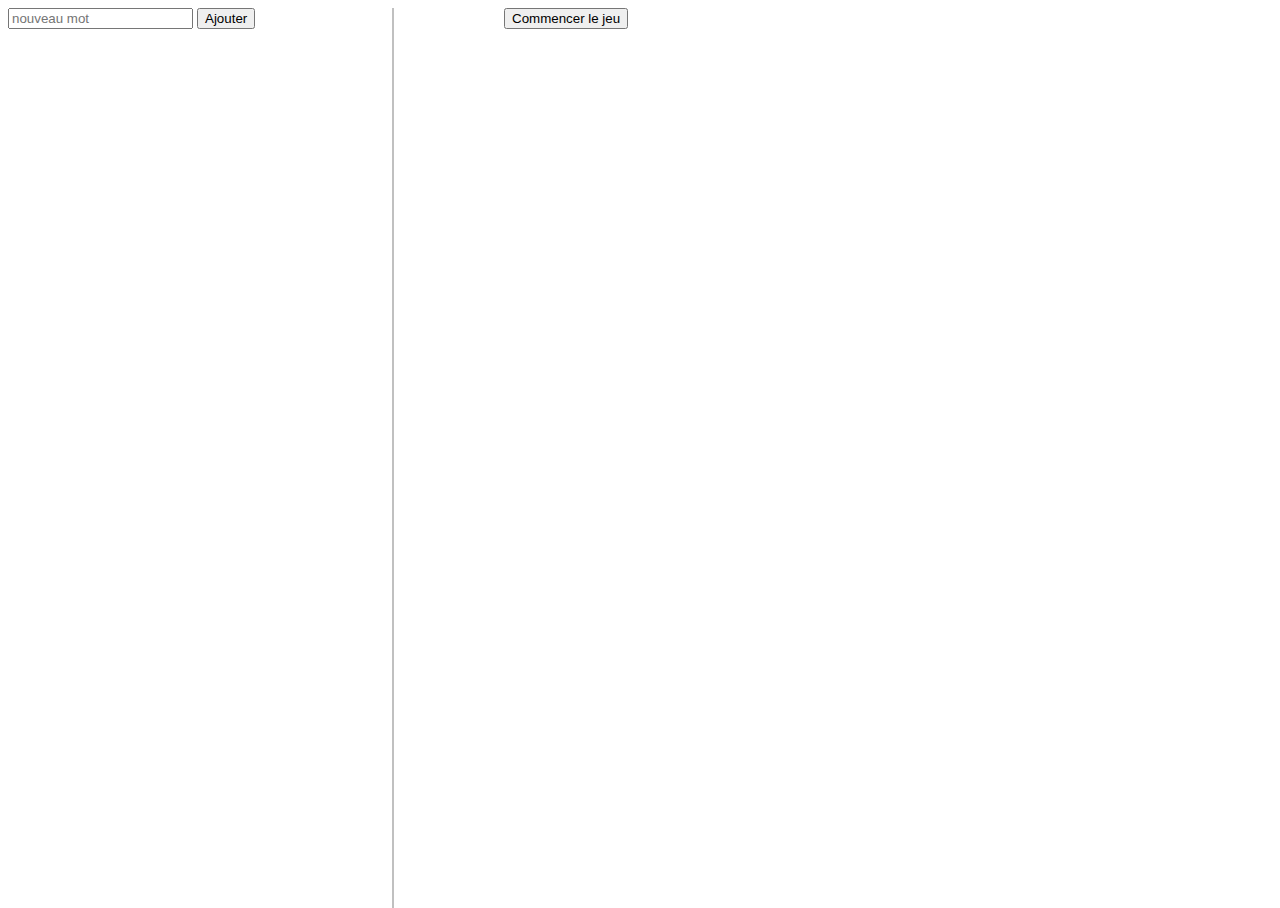
<file: pendu/index.html>
<!DOCTYPE html>
<html lang="en">
    <head>
        <meta charset="UTF-8">
        <title>Le pendu</title>
        <style>
            .ajout{
                float: left;
                width: 30vw;
                height: 100vh;
                border-right: 2px solid silver;
                margin-right: 2vw
            }

            .game{
                float: right;
                width: 60vw
            }

            pre{
                width: 15vw;
                height: 10vw;
                background-color: black;
                color: lime
            }

            .clavier{
                width: 100%;
                text-align: center;
                float: left;
                margin-top: 5vh
            }

            .clavier button{
                width: 40px;
            }
            
            .mot{
                display: block;
                margin: 20vh 0;
                width: 100%
            }
            
            .hint{
                border-bottom: 2px solid black;
                margin-left: 10px;
                width: 5vw;
                float: left;
                text-align: center;
                font-size: 5vh;
                height: 6vh
            }
            
            .displayit{
                display: none
            }
        </style>
        <script src="jquery-3.2.1.js"></script>
        <script src="app.js"></script>
    </head>
    <body>
        <section class="ajout">
            <input type="text" placeholder="nouveau mot" name="mot">
            <button>Ajouter</button>
        </section>
        <section class="game">
            <button class="begin">Commencer le jeu</button>
            <pre class="displayit">
   ,==========Y===
   ||  /      |
   || /       |
   ||/        <span class="displayit">O</span>
   ||        <span class="displayit">/</span><span class="displayit">|</span><span class="displayit">\</span>
   ||        <span class="displayit">/</span> <span class="displayit">\</span>
   ||       <span class="displayit">&ang;</span>  <span class="displayit">&ang;</span>
  /||
 //||
============______________
</pre>
            <div class="mot"></div>
            <div class="clavier displayit">
                <button class="a">A</button>
                <button class="z">Z</button>
                <button class="e">E</button>
                <button class="r">R</button>
                <button class="t">T</button>
                <button class="y">Y</button>
                <button class="u">U</button>
                <button class="i">I</button>
                <button class="o">O</button>
                <button class="p">P</button><br>
                <button class="q">Q</button>
                <button class="s">S</button>
                <button class="d">D</button>
                <button class="f">F</button>
                <button class="g">G</button>
                <button class="h">H</button>
                <button class="j">J</button>
                <button class="k">K</button>
                <button class="l">L</button>
                <button class="m">M</button><br>
                <button class="w">W</button>
                <button class="x">X</button>
                <button class="c">C</button>
                <button class="v">V</button>
                <button class="b">B</button>
                <button class="n">N</button>
            </div>
        </section>
    </body>
</html>
</file>
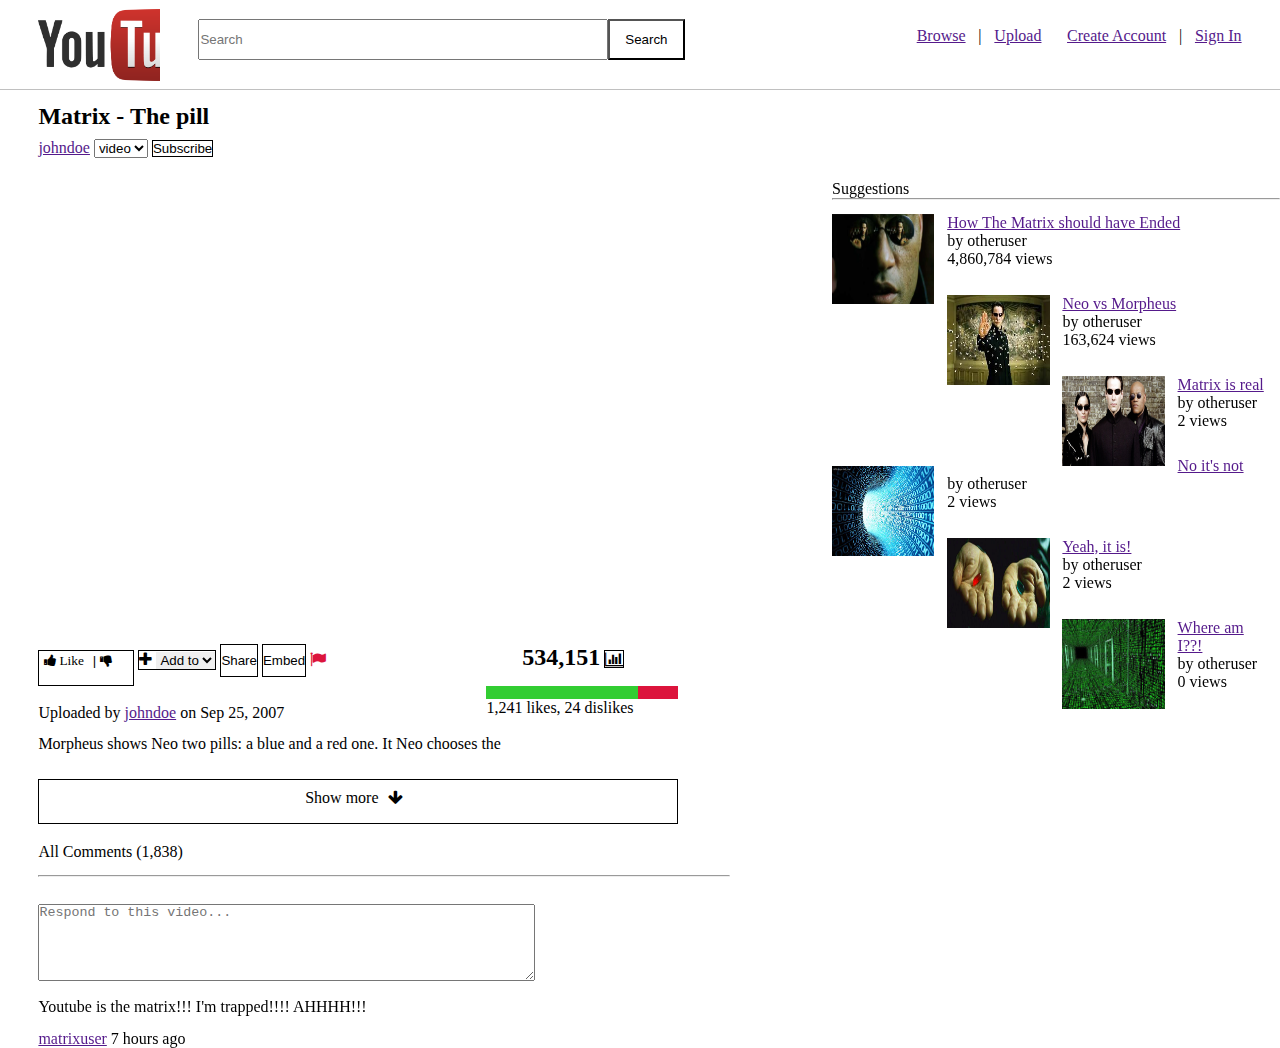
<file: 01 w/wirefram.html>
<!DOCTYPE html>
<html lang="en">
    <head>
        <meta charset="UTF-8">
        <link rel="stylesheet" href="style.css">

        <link rel="stylesheet" href="font-awesome-4.7.0/css/font-awesome.min.css">

        <title>Wirefram03</title>
    </head>
    <body>
        <header>
            <div class="logo"></div>
            <div class="search"><input type="text" placeholder="Search"><input type="submit" value="Search"></div>
            <nav>
                <ul>
                    <li><a href="">Browse</a>&#124;</li>
                    <li><a href="">Upload</a></li>
                    <li><a href="">Create Account</a>&#124;</li>
                    <li><a href="">Sign In</a></li>
                </ul>
            </nav>
        </header>

        <section class="gauche">

            <article class="video">
                <h1>Matrix - The pill</h1>
                <span class="fcom">
                    <a href="">johndoe</a>
                    <select name="" id="vid">
                        <option value="">video</option>
                        <option value="">video</option>
                        <option value="">video</option>
                        <option value="">video</option>
                        <option value="">video</option>
                        <option value="">video</option>
                        <option value="">video</option>
                        <option value="">video</option>
                        <option value="">video</option>
                    </select>

                    <input type="submit" value="Subscribe">
                </span>
                <!--debut de la video-->
                <iframe src="https://www.youtube.com/embed/zE7PKRjrid4" frameborder="0" allowfullscreen></iframe>

                <div class="like">
                    <button class="up"><i class="fa fa-thumbs-up"> Like</i></button>

                    <button class="down">&#124; <i class="fa fa-thumbs-down"></i></button>
                </div>
                <div class="fa fa-plus fa-1.2x">
                    <select name="" id="add">
                        <option value="" >Add to</option>
                        <option value=""></option>
                        <option value=""></option>
                    </select>
                </div>

                <input type="submit" value="Share">

                <input type="submit" value="Embed">

                <button class="fa fa-flag"></button>


                <span class="vus">534,151</span>
                <button class="fa fa-bar-chart"></button>

                <span class="sbar">Uploaded by <a href="">johndoe</a> on Sep 25, 2007</span>

                <div class="ratio">
                    <div>
                        <div class="vert"></div>
                    </div>

                    <span>1,241 likes, 24 dislikes</span>
                </div>
                <div class="descr">
                    <p>Morpheus shows Neo two pills: a blue and a red one. It Neo chooses the</p>

                    <div>Show more<i class="fa fa-arrow-down fa-0.8x"></i></div>
                </div>
            </article>


            <article class="comment">
                <p>All Comments (1,838)</p>
                <hr>
                <textarea name="" id="" cols="60" rows="5" placeholder="Respond to this video..."></textarea>
                <div>
                    <span>
                        Youtube is the matrix!!!  I'm trapped!!!! AHHHH!!!
                    </span>

                    <span>
                        <a href="">matrixuser</a>
                        7 hours ago
                    </span>
                </div>
            </article>

        </section>

        <section class="droite">
            <span>Suggestions</span>
            <hr>
            <div><img src="image1.png" alt=""> <a href="">How The Matrix should have Ended</a> <p>by otheruser<br>4,860,784 views</p></div>
            <div><img src="image2.png" alt=""> <a href="">Neo vs Morpheus</a> <p>by otheruser<br>163,624 views</p></div>
            <div><img src="image3.png" alt=""> <a href="">Matrix is real</a> <p>by otheruser<br>2 views</p></div>
            <div><img src="image4.png" alt=""> <a href="">No it's not</a>  <p>by otheruser<br>2 views</p></div>
            <div><img src="image5.png" alt=""> <a href="">Yeah, it is!</a>  <p>by otheruser<br>2 views</p></div>
            <div><img src="couloir.png" alt=""> <a href="">Where am I??!</a> <p>by otheruser<br></p>0 views</div>
        </section>

    </body>
</html>
</file>
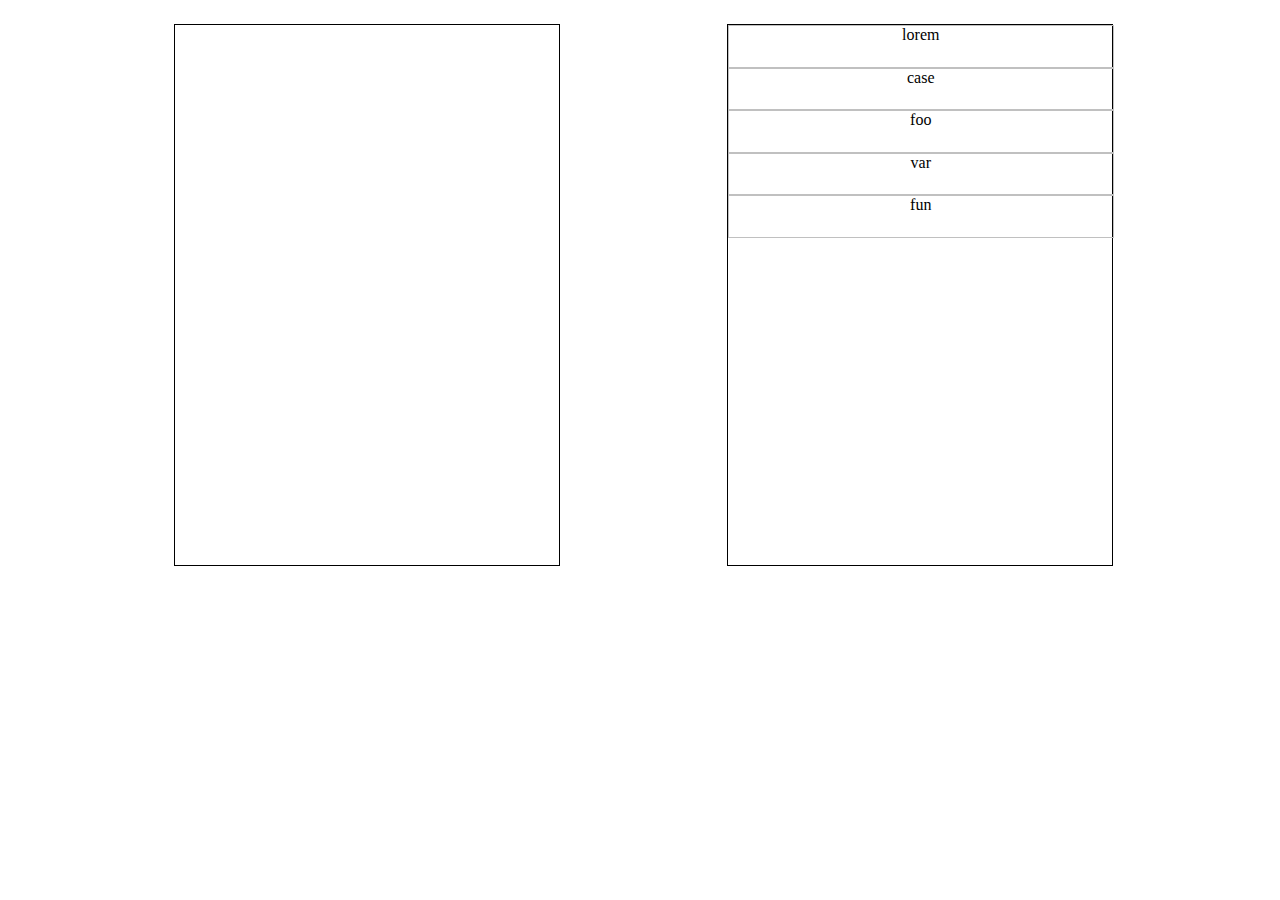
<file: list_2/exo2.html>
<!DOCTYPE html>
<html lang="en">
    <head>
        <meta charset="UTF-8">
        <title>Document</title>
    </head>
    <style>
        li{border: 1px solid silver; width: 100%; height: 7.5%; list-style: none; text-align: center}
        ul{float: left; width: 30vw; height: 60vh; margin-left: 13vw; padding: 0; border: 1px solid black}
    </style>

    <body>
        <ul id="ul1" class="left"></ul>
        <ul id="ul2" class="right">
            <li id="li1" draggable="true">lorem</li>
            <li id="li2" draggable="true">case</li>
            <li id="li3" draggable="true">foo</li>
            <li id="li4" draggable="true">var</li>
            <li id="li5" draggable="true">fun</li>
        </ul>
        <script>
            var start = (function start(){
                var li = document.querySelectorAll('li');
                var ul = document.querySelectorAll('ul');

                li.forEach(function(elem){  
                    elem.ondragstart = function dragstart_handler(ev) {
                        ev.dataTransfer.setData("text", ev.target.id);
                        ev.dataTransfer.effectAllowed = "move";
                    }
                })

                ul.forEach(function(elem){
                    elem.ondragover = function dragover_handler(ev) {
                        ev.preventDefault();
                        ev.dataTransfer.dropEffect = "move"
                    }
                    
                    elem.ondrop = function drop_handler(ev) {
                        ev.preventDefault();
                        var data = ev.dataTransfer.getData("text");
                        ev.target.appendChild(document.querySelector("#"+data));
                    }
                })
            }())
        </script>
    </body>
</html>
</file>
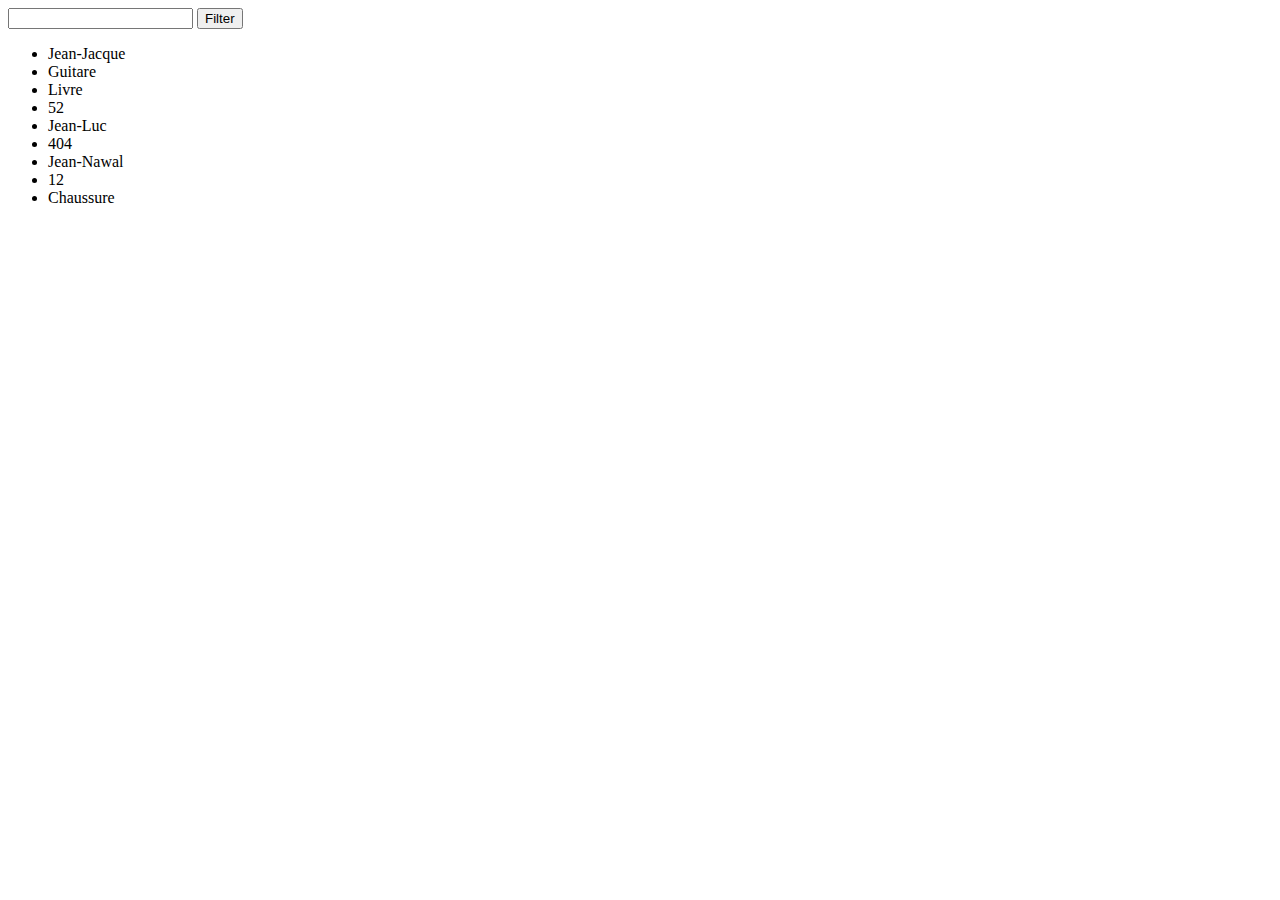
<file: list_2/exo3.html>
<!DOCTYPE html>
<html lang="en">
    <head>
        <meta charset="UTF-8">
        <title>Document</title>
        <script>
            window.onload = function(){
                var input = document.querySelector("input");
                var button = document.querySelector("button");
                var ul = document.querySelector("ul");

                var array = ['<li data-category="prenom">Jean-Jacque</li>', '<li data-category="objet">Guitare</li>', '<li data-category="objet">Livre</li>', '<li data-category="chiffre">52</li>', '<li data-category="prenom">Jean-Luc</li>', '<li data-category="chiffre">404</li>', '<li data-category="prenom">Jean-Nawal</li>', '<li data-category="chiffre">12</li>', '<li data-category="objet">Chaussure</li>'];

                array.forEach(function(elem){
                    ul.innerHTML += elem
                });

                button.onclick = function(){
                    ul.innerHTML = "";
                    if(input.value.length === 0){
                        array.forEach(function(elem){
                            ul.innerHTML += elem
                        });
                    }else{
                        array.forEach(function(elem){
                            if(elem.includes('data-category="'+input.value)){
                                ul.innerHTML += elem; 
                            }

                        });
                        input.value = "";

                    }

                }

            }
        </script>
    </head>
    <body>
        <input type="text">
        <button> Filter</button>
        <ul></ul>
    </body>
</html>
</file>
<file: 01 w/style.css>
*{margin : 0;
    padding : 0;
    box-sizing: border-box}

header{
    height: 10vh;
    width: 100vw;
    border-bottom: 1px solid silver;
    padding-top: 1vh;
}
header>*/*cible les enfants directs*/{
    float: left
}

body{
    overflow-x: hidden
}

.logo{width: 9.5vw;
    height: 8vh;
    margin: 0 3vw;
    background-image: url("logo.png");
    background-size: cover;}

nav ul li {
    float: left;
    margin-left: 1vw;
    list-style: none;

}

nav ul li a {
    margin-right: 1vw;

}

nav{
    margin-top: 2vh;
    float: right;
    margin-right: 2vw
}

.search{
    width: 40vw;
    height: 9vh;
}
.search input[type=submit]{
    background-color: white;
    height: 50%;
    margin-top: 2%;
    width: 15%;
}
.search input[type=text]{
    width: 80%;
    height: 50%;
    margin-top: 2%   
}

.fcom input[type=submit]{
    background-color: white;
    border: 1px solid black;
}

section.gauche{
    float : left;
    width: 60vw;
    margin-right: 5vw;
    height: 100vh;
    padding: 3vw;
    padding-top: 1vw;
}
h1{
    font-size: 1.5rem;
    margin-bottom: 1vh;
}
.fcom, iframe{
    display: block;
}

iframe{
    width: 50vw;
    height: 50vh;
    margin: 2vh 0 ;
}

section.droite{
    padding-top: 10vh;
}

section.droite>*{
    padding-top: 2vh;
}
section.droite hr{
    padding: 0;
}
section.droite div img{
    float : left;
    height: 10vh;
    width: 8vw;
    margin-right: 1vw;
}
section.droite div{
    padding : 1.5vh;
}

div.descr{
    width:50vw;
    height: 10vh;
    margin: 2vh 0;
}
div.descr p{
    height: 48%;
    width: 100%;

}

div.descr div{
    height: 50%;
    width: 100%;
    border: 1.5px solid black;
    text-align: center;
}
div.descr div i{
    padding: 1vh;
}
.comment hr, textarea{
    margin: 1.5vh 0;  
}

.comment div span{
    display: block;
    margin-bottom: 1.5vh
}
.like{
    border: 1px solid black;
    width: 7.5vw;
    height: 4vh;
    /* padding: 0 0.5vw;*/
    display: inline-block
}

.like button{
    border: 0px;
    background-color: white;
    cursor: pointer;
    margin-left: 5px;
}

.fa-plus{
    border: 1px solid black;
}
.fa-plus select{
    border:0px;
}
input[value=Share], input[value=Embed]{
    background-color: white;
    border: 1px solid black;
    height: 3.7vh;
}
.fa-flag{
    background-color: white;
    color:crimson;
    border: 0px;
}
.fa-bar-chart{
    background-color: white;
    border: 1px solid black;
}
.vus{
    font-size: 1.5rem;
    margin-left: 15vw;
    font-weight: bold;
    
}
.sbar{
    float: left;
    margin-top: 2vh;
}
.ratio{
    margin-left: 35vw;
}
.ratio>div{
    height: 1.5vh;
    width: 15vw;
    background-color: crimson;
}

    
.vert{
    background-color: limegreen;
    width: 79%;
    height: 100%;
}
</file>
